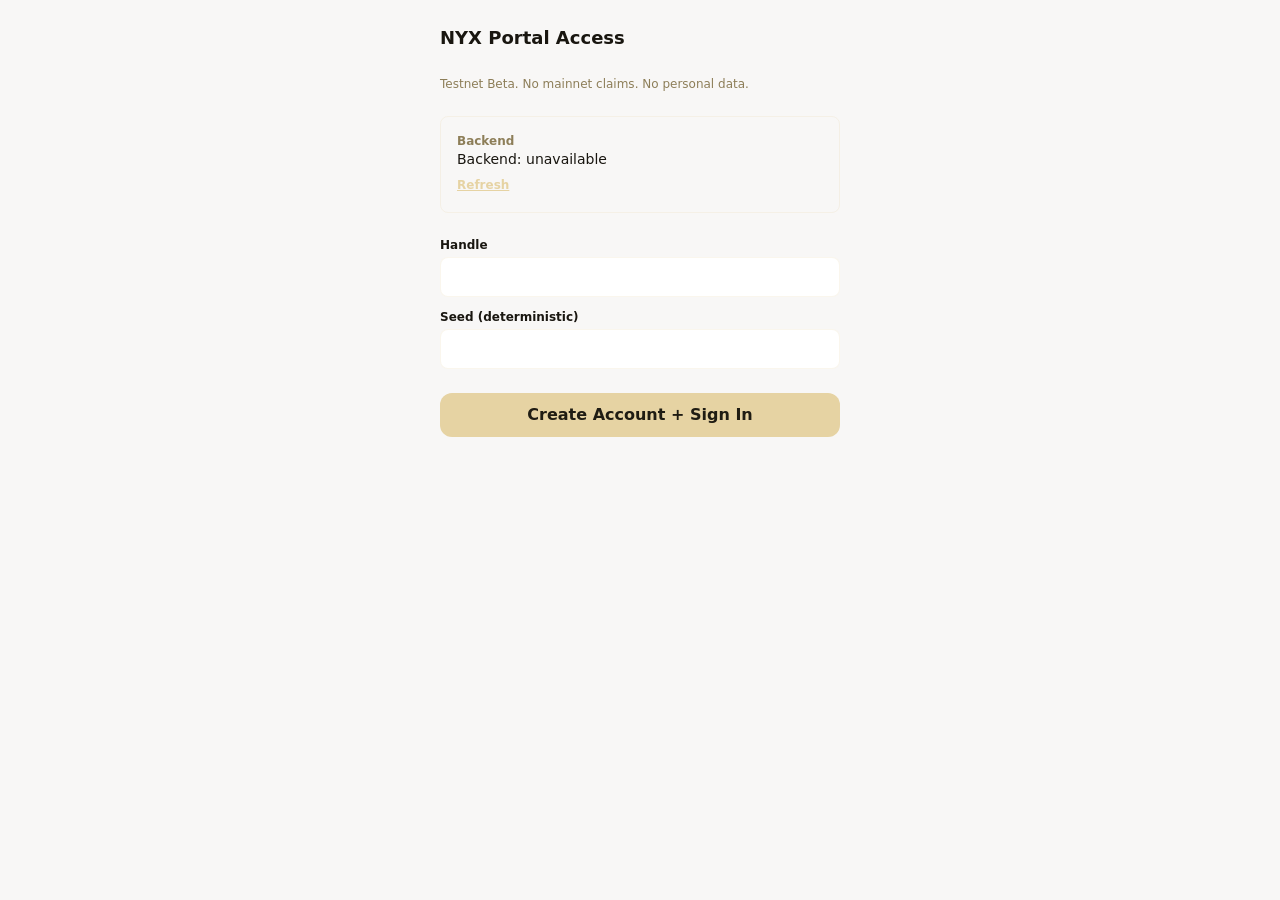
<file: apps/nyx-ios/WebBundle/index.html>
<!DOCTYPE html>
<html lang="en" class="light">
  <head>
    <meta charset="utf-8" />
    <meta name="viewport" content="width=device-width, initial-scale=1.0, maximum-scale=1.0, user-scalable=no, viewport-fit=cover" />
    <title>NYX World</title>
    
    <style>
      body {
        font-family: system-ui, -apple-system, BlinkMacSystemFont, "Segoe UI", sans-serif;
        -webkit-tap-highlight-color: transparent;
        overscroll-behavior-y: none;
      }
      /* Hide Scrollbar */
      .no-scrollbar::-webkit-scrollbar {
        display: none;
      }
      .no-scrollbar {
        -ms-overflow-style: none;
        scrollbar-width: none;
      }
      /* iOS Safe Areas */
      .pt-safe { padding-top: env(safe-area-inset-top, 20px); }
      .pb-safe { padding-bottom: env(safe-area-inset-bottom, 20px); }
      .mt-safe { margin-top: env(safe-area-inset-top, 20px); }
      .mb-safe { margin-bottom: env(safe-area-inset-bottom, 20px); }
    </style>
  <script type="module" crossorigin src="./assets/index-DZ4glIud.js"></script>
  <link rel="stylesheet" crossorigin href="./assets/index-BqCE0RXR.css">
</head>
  <body class="bg-background-light dark:bg-background-dark text-text-main dark:text-white antialiased overflow-hidden select-none">
    <div id="root"></div>
</body>
</html>
</file>
<file: apps/nyx-ios/WebBundle/assets/index-BqCE0RXR.css>
*,:before,:after{--tw-border-spacing-x: 0;--tw-border-spacing-y: 0;--tw-translate-x: 0;--tw-translate-y: 0;--tw-rotate: 0;--tw-skew-x: 0;--tw-skew-y: 0;--tw-scale-x: 1;--tw-scale-y: 1;--tw-pan-x: ;--tw-pan-y: ;--tw-pinch-zoom: ;--tw-scroll-snap-strictness: proximity;--tw-gradient-from-position: ;--tw-gradient-via-position: ;--tw-gradient-to-position: ;--tw-ordinal: ;--tw-slashed-zero: ;--tw-numeric-figure: ;--tw-numeric-spacing: ;--tw-numeric-fraction: ;--tw-ring-inset: ;--tw-ring-offset-width: 0px;--tw-ring-offset-color: #fff;--tw-ring-color: rgb(59 130 246 / .5);--tw-ring-offset-shadow: 0 0 #0000;--tw-ring-shadow: 0 0 #0000;--tw-shadow: 0 0 #0000;--tw-shadow-colored: 0 0 #0000;--tw-blur: ;--tw-brightness: ;--tw-contrast: ;--tw-grayscale: ;--tw-hue-rotate: ;--tw-invert: ;--tw-saturate: ;--tw-sepia: ;--tw-drop-shadow: ;--tw-backdrop-blur: ;--tw-backdrop-brightness: ;--tw-backdrop-contrast: ;--tw-backdrop-grayscale: ;--tw-backdrop-hue-rotate: ;--tw-backdrop-invert: ;--tw-backdrop-opacity: ;--tw-backdrop-saturate: ;--tw-backdrop-sepia: ;--tw-contain-size: ;--tw-contain-layout: ;--tw-contain-paint: ;--tw-contain-style: }::backdrop{--tw-border-spacing-x: 0;--tw-border-spacing-y: 0;--tw-translate-x: 0;--tw-translate-y: 0;--tw-rotate: 0;--tw-skew-x: 0;--tw-skew-y: 0;--tw-scale-x: 1;--tw-scale-y: 1;--tw-pan-x: ;--tw-pan-y: ;--tw-pinch-zoom: ;--tw-scroll-snap-strictness: proximity;--tw-gradient-from-position: ;--tw-gradient-via-position: ;--tw-gradient-to-position: ;--tw-ordinal: ;--tw-slashed-zero: ;--tw-numeric-figure: ;--tw-numeric-spacing: ;--tw-numeric-fraction: ;--tw-ring-inset: ;--tw-ring-offset-width: 0px;--tw-ring-offset-color: #fff;--tw-ring-color: rgb(59 130 246 / .5);--tw-ring-offset-shadow: 0 0 #0000;--tw-ring-shadow: 0 0 #0000;--tw-shadow: 0 0 #0000;--tw-shadow-colored: 0 0 #0000;--tw-blur: ;--tw-brightness: ;--tw-contrast: ;--tw-grayscale: ;--tw-hue-rotate: ;--tw-invert: ;--tw-saturate: ;--tw-sepia: ;--tw-drop-shadow: ;--tw-backdrop-blur: ;--tw-backdrop-brightness: ;--tw-backdrop-contrast: ;--tw-backdrop-grayscale: ;--tw-backdrop-hue-rotate: ;--tw-backdrop-invert: ;--tw-backdrop-opacity: ;--tw-backdrop-saturate: ;--tw-backdrop-sepia: ;--tw-contain-size: ;--tw-contain-layout: ;--tw-contain-paint: ;--tw-contain-style: }*,:before,:after{box-sizing:border-box;border-width:0;border-style:solid;border-color:currentColor}:before,:after{--tw-content: ""}html,:host{line-height:1.5;-webkit-text-size-adjust:100%;-moz-tab-size:4;-o-tab-size:4;tab-size:4;font-family:ui-sans-serif,system-ui,sans-serif,"Apple Color Emoji","Segoe UI Emoji",Segoe UI Symbol,"Noto Color Emoji";font-feature-settings:normal;font-variation-settings:normal;-webkit-tap-highlight-color:transparent}body{margin:0;line-height:inherit}hr{height:0;color:inherit;border-top-width:1px}abbr:where([title]){-webkit-text-decoration:underline dotted;text-decoration:underline dotted}h1,h2,h3,h4,h5,h6{font-size:inherit;font-weight:inherit}a{color:inherit;text-decoration:inherit}b,strong{font-weight:bolder}code,kbd,samp,pre{font-family:ui-monospace,SFMono-Regular,Menlo,Monaco,Consolas,Liberation Mono,Courier New,monospace;font-feature-settings:normal;font-variation-settings:normal;font-size:1em}small{font-size:80%}sub,sup{font-size:75%;line-height:0;position:relative;vertical-align:baseline}sub{bottom:-.25em}sup{top:-.5em}table{text-indent:0;border-color:inherit;border-collapse:collapse}button,input,optgroup,select,textarea{font-family:inherit;font-feature-settings:inherit;font-variation-settings:inherit;font-size:100%;font-weight:inherit;line-height:inherit;letter-spacing:inherit;color:inherit;margin:0;padding:0}button,select{text-transform:none}button,input:where([type=button]),input:where([type=reset]),input:where([type=submit]){-webkit-appearance:button;background-color:transparent;background-image:none}:-moz-focusring{outline:auto}:-moz-ui-invalid{box-shadow:none}progress{vertical-align:baseline}::-webkit-inner-spin-button,::-webkit-outer-spin-button{height:auto}[type=search]{-webkit-appearance:textfield;outline-offset:-2px}::-webkit-search-decoration{-webkit-appearance:none}::-webkit-file-upload-button{-webkit-appearance:button;font:inherit}summary{display:list-item}blockquote,dl,dd,h1,h2,h3,h4,h5,h6,hr,figure,p,pre{margin:0}fieldset{margin:0;padding:0}legend{padding:0}ol,ul,menu{list-style:none;margin:0;padding:0}dialog{padding:0}textarea{resize:vertical}input::-moz-placeholder,textarea::-moz-placeholder{opacity:1;color:#9ca3af}input::placeholder,textarea::placeholder{opacity:1;color:#9ca3af}button,[role=button]{cursor:pointer}:disabled{cursor:default}img,svg,video,canvas,audio,iframe,embed,object{display:block;vertical-align:middle}img,video{max-width:100%;height:auto}[hidden]:where(:not([hidden=until-found])){display:none}.fixed{position:fixed}.relative{position:relative}.sticky{position:sticky}.bottom-0{bottom:0}.top-0{top:0}.z-30{z-index:30}.z-40{z-index:40}.mx-auto{margin-left:auto;margin-right:auto}.mb-2{margin-bottom:.5rem}.mb-3{margin-bottom:.75rem}.mt-2{margin-top:.5rem}.mt-3{margin-top:.75rem}.flex{display:flex}.grid{display:grid}.size-8{width:2rem;height:2rem}.h-10{height:2.5rem}.h-11{height:2.75rem}.h-9{height:2.25rem}.h-full{height:100%}.h-screen{height:100vh}.min-h-\[400px\]{min-height:400px}.min-h-screen{min-height:100vh}.w-full{width:100%}.max-w-md{max-width:28rem}.flex-1{flex:1 1 0%}.select-none{-webkit-user-select:none;-moz-user-select:none;user-select:none}.list-inside{list-style-position:inside}.list-disc{list-style-type:disc}.grid-cols-1{grid-template-columns:repeat(1,minmax(0,1fr))}.flex-col{flex-direction:column}.items-center{align-items:center}.justify-center{justify-content:center}.justify-between{justify-content:space-between}.gap-1{gap:.25rem}.gap-2{gap:.5rem}.gap-3{gap:.75rem}.gap-4{gap:1rem}.gap-6{gap:1.5rem}.space-y-2>:not([hidden])~:not([hidden]){--tw-space-y-reverse: 0;margin-top:calc(.5rem * calc(1 - var(--tw-space-y-reverse)));margin-bottom:calc(.5rem * var(--tw-space-y-reverse))}.overflow-hidden{overflow:hidden}.overflow-y-auto{overflow-y:auto}.truncate{overflow:hidden;text-overflow:ellipsis;white-space:nowrap}.whitespace-pre-wrap{white-space:pre-wrap}.break-all{word-break:break-all}.rounded{border-radius:.25rem}.rounded-full{border-radius:9999px}.rounded-lg{border-radius:.5rem}.rounded-xl{border-radius:.75rem}.border{border-width:1px}.border-t{border-top-width:1px}.border-none{border-style:none}.border-primary{--tw-border-opacity: 1;border-color:rgb(230 211 163 / var(--tw-border-opacity, 1))}.border-primary\/10{border-color:#e6d3a31a}.border-primary\/20{border-color:#e6d3a333}.bg-background-light{--tw-bg-opacity: 1;background-color:rgb(248 247 246 / var(--tw-bg-opacity, 1))}.bg-background-light\/90{background-color:#f8f7f6e6}.bg-primary{--tw-bg-opacity: 1;background-color:rgb(230 211 163 / var(--tw-bg-opacity, 1))}.bg-primary\/10{background-color:#e6d3a31a}.p-2{padding:.5rem}.p-3{padding:.75rem}.p-4{padding:1rem}.p-6{padding:1.5rem}.px-1{padding-left:.25rem;padding-right:.25rem}.px-2{padding-left:.5rem;padding-right:.5rem}.px-3{padding-left:.75rem;padding-right:.75rem}.px-4{padding-left:1rem;padding-right:1rem}.px-6{padding-left:1.5rem;padding-right:1.5rem}.py-1{padding-top:.25rem;padding-bottom:.25rem}.py-2{padding-top:.5rem;padding-bottom:.5rem}.py-3{padding-top:.75rem;padding-bottom:.75rem}.pb-2{padding-bottom:.5rem}.pb-20{padding-bottom:5rem}.pb-24{padding-bottom:6rem}.pb-32{padding-bottom:8rem}.pb-4{padding-bottom:1rem}.pt-2{padding-top:.5rem}.text-left{text-align:left}.text-\[10px\]{font-size:10px}.text-\[11px\]{font-size:11px}.text-\[20px\]{font-size:20px}.text-\[22px\]{font-size:22px}.text-\[9px\]{font-size:9px}.text-lg{font-size:1.125rem;line-height:1.75rem}.text-sm{font-size:.875rem;line-height:1.25rem}.text-xl{font-size:1.25rem;line-height:1.75rem}.text-xs{font-size:.75rem;line-height:1rem}.font-bold{font-weight:700}.font-medium{font-weight:500}.font-semibold{font-weight:600}.uppercase{text-transform:uppercase}.leading-relaxed{line-height:1.625}.tracking-tight{letter-spacing:-.025em}.tracking-wider{letter-spacing:.05em}.text-background-dark{--tw-text-opacity: 1;color:rgb(31 28 19 / var(--tw-text-opacity, 1))}.text-primary{--tw-text-opacity: 1;color:rgb(230 211 163 / var(--tw-text-opacity, 1))}.text-text-main{--tw-text-opacity: 1;color:rgb(25 22 16 / var(--tw-text-opacity, 1))}.text-text-subtle{--tw-text-opacity: 1;color:rgb(141 126 88 / var(--tw-text-opacity, 1))}.underline{text-decoration-line:underline}.antialiased{-webkit-font-smoothing:antialiased;-moz-osx-font-smoothing:grayscale}.backdrop-blur-md{--tw-backdrop-blur: blur(12px);-webkit-backdrop-filter:var(--tw-backdrop-blur) var(--tw-backdrop-brightness) var(--tw-backdrop-contrast) var(--tw-backdrop-grayscale) var(--tw-backdrop-hue-rotate) var(--tw-backdrop-invert) var(--tw-backdrop-opacity) var(--tw-backdrop-saturate) var(--tw-backdrop-sepia);backdrop-filter:var(--tw-backdrop-blur) var(--tw-backdrop-brightness) var(--tw-backdrop-contrast) var(--tw-backdrop-grayscale) var(--tw-backdrop-hue-rotate) var(--tw-backdrop-invert) var(--tw-backdrop-opacity) var(--tw-backdrop-saturate) var(--tw-backdrop-sepia)}.backdrop-blur-xl{--tw-backdrop-blur: blur(24px);-webkit-backdrop-filter:var(--tw-backdrop-blur) var(--tw-backdrop-brightness) var(--tw-backdrop-contrast) var(--tw-backdrop-grayscale) var(--tw-backdrop-hue-rotate) var(--tw-backdrop-invert) var(--tw-backdrop-opacity) var(--tw-backdrop-saturate) var(--tw-backdrop-sepia);backdrop-filter:var(--tw-backdrop-blur) var(--tw-backdrop-brightness) var(--tw-backdrop-contrast) var(--tw-backdrop-grayscale) var(--tw-backdrop-hue-rotate) var(--tw-backdrop-invert) var(--tw-backdrop-opacity) var(--tw-backdrop-saturate) var(--tw-backdrop-sepia)}.transition-colors{transition-property:color,background-color,border-color,text-decoration-color,fill,stroke;transition-timing-function:cubic-bezier(.4,0,.2,1);transition-duration:.15s}.duration-300{transition-duration:.3s}:root{color-scheme:light}body{font-family:system-ui,-apple-system,BlinkMacSystemFont,Segoe UI,sans-serif}.hover\:text-text-main:hover{--tw-text-opacity: 1;color:rgb(25 22 16 / var(--tw-text-opacity, 1))}@media(prefers-color-scheme:dark){.dark\:bg-\[\#1f1c13\]\/90{background-color:#1f1c13e6}.dark\:bg-background-dark{--tw-bg-opacity: 1;background-color:rgb(31 28 19 / var(--tw-bg-opacity, 1))}.dark\:bg-background-dark\/90{background-color:#1f1c13e6}.dark\:text-primary,.dark\:hover\:text-primary:hover{--tw-text-opacity: 1;color:rgb(230 211 163 / var(--tw-text-opacity, 1))}}@font-face{font-family:Material Symbols Outlined;font-style:normal;font-weight:100 700;font-display:block;src:url(./material-symbols-outlined-BmcxYcIr.woff2) format("woff2")}.material-symbols-outlined{font-family:Material Symbols Outlined;font-weight:400;font-style:normal;font-size:24px;line-height:1;letter-spacing:normal;text-transform:none;display:inline-block;white-space:nowrap;word-wrap:normal;direction:ltr;-webkit-font-smoothing:antialiased;-moz-osx-font-smoothing:grayscale;text-rendering:optimizeLegibility;font-feature-settings:"liga"}
</file>
